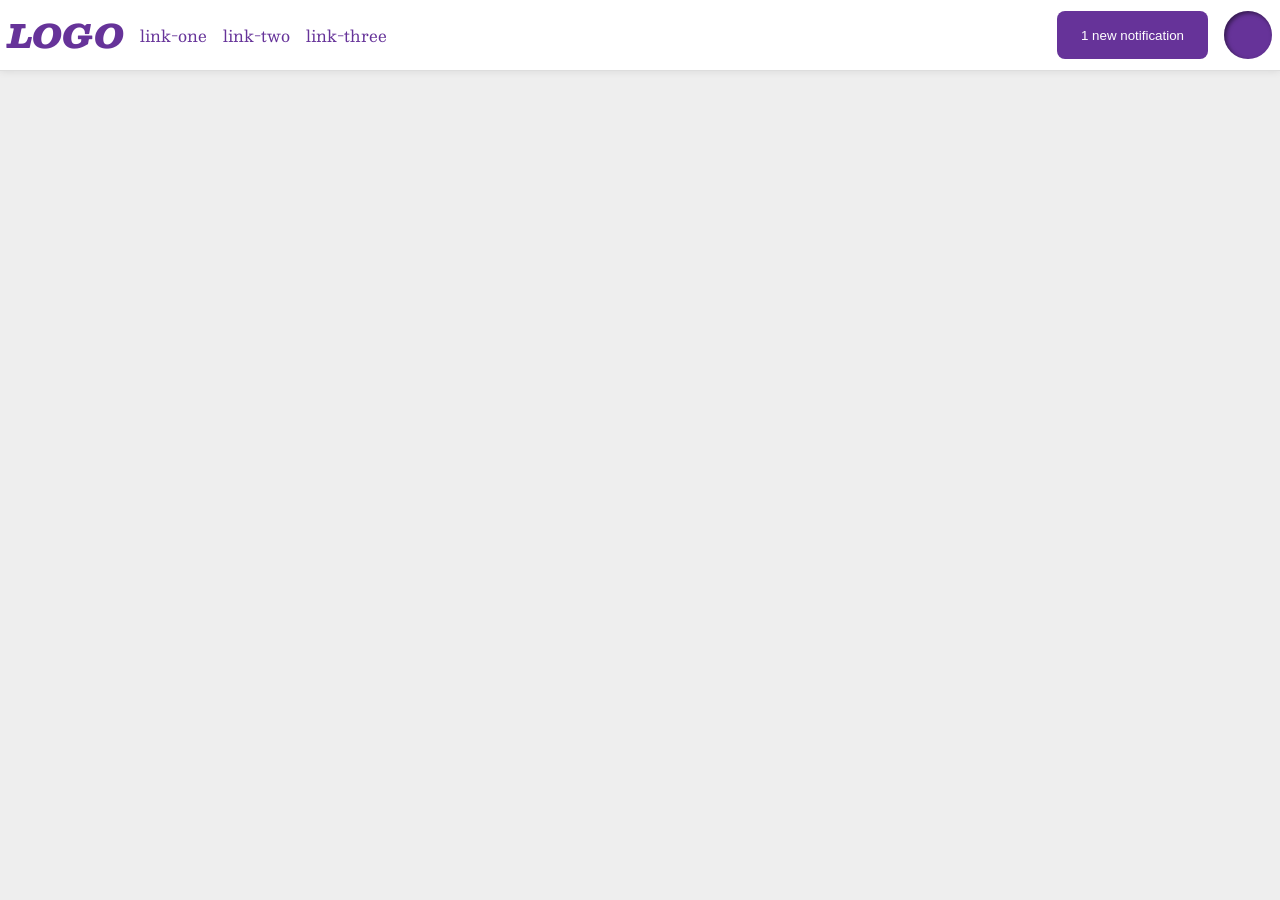
<file: foundations/flex/03-flex-header-2/index.html>
<!DOCTYPE html>
<html lang="en">
  <head>
    <meta charset="UTF-8">
    <meta http-equiv="X-UA-Compatible" content="IE=edge">
    <meta name="viewport" content="width=device-width, initial-scale=1.0">
    <title>Flex Header 2</title>
    <link rel="stylesheet" href="style.css">
  </head>
  <body>
    <div class="header">
      <div class="left-content">
        <div class="logo">
          LOGO
        </div>
        <ul class="links">
          <li><a href="https://google.com">link-one</a></li>
          <li><a href="https://google.com">link-two</a></li>
          <li><a href="https://google.com">link-three</a></li>
        </ul>
      </div>
      <div class="right-content">
        <button class="notifications">
          1 new notification
        </button>
        <div class="profile-image"></div>
      </div>
    </div>
  </body>
</html>
</file>
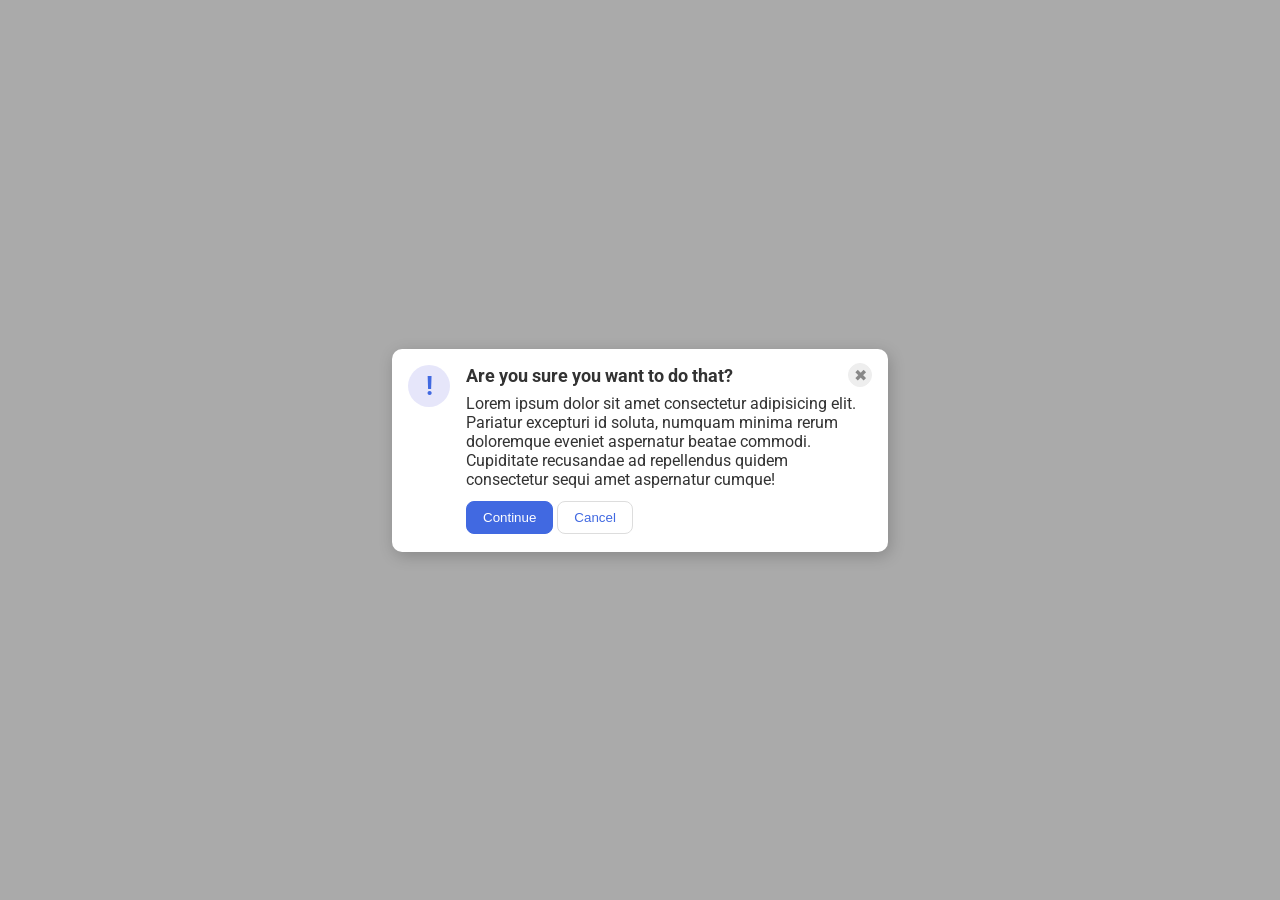
<file: foundations/flex/05-flex-modal/index.html>
<!DOCTYPE html>
<html lang="en">
  <head>
    <meta charset="UTF-8">
    <meta http-equiv="X-UA-Compatible" content="IE=edge">
    <meta name="viewport" content="width=device-width, initial-scale=1.0">
    <link rel="stylesheet" href="style.css">
    <title>Modal</title>
  </head>
  <body>
    <div class="modal">
      <div class="icon">!</div>
      <div class="right">
        <div class="header">
          <div class="title">Are you sure you want to do that?</div>
          <button class="close-button">✖</button>
        </div>
        <div class="text">Lorem ipsum dolor sit amet consectetur adipisicing elit. Pariatur excepturi id soluta, numquam minima rerum doloremque eveniet aspernatur beatae commodi. Cupiditate recusandae ad repellendus quidem consectetur sequi amet aspernatur cumque!</div>
        <div class="options">
          <button class="continue">Continue</button>
          <button class="cancel">Cancel</button>
        </div>
      </div>
    </div>
  </body>
</html>
</file>
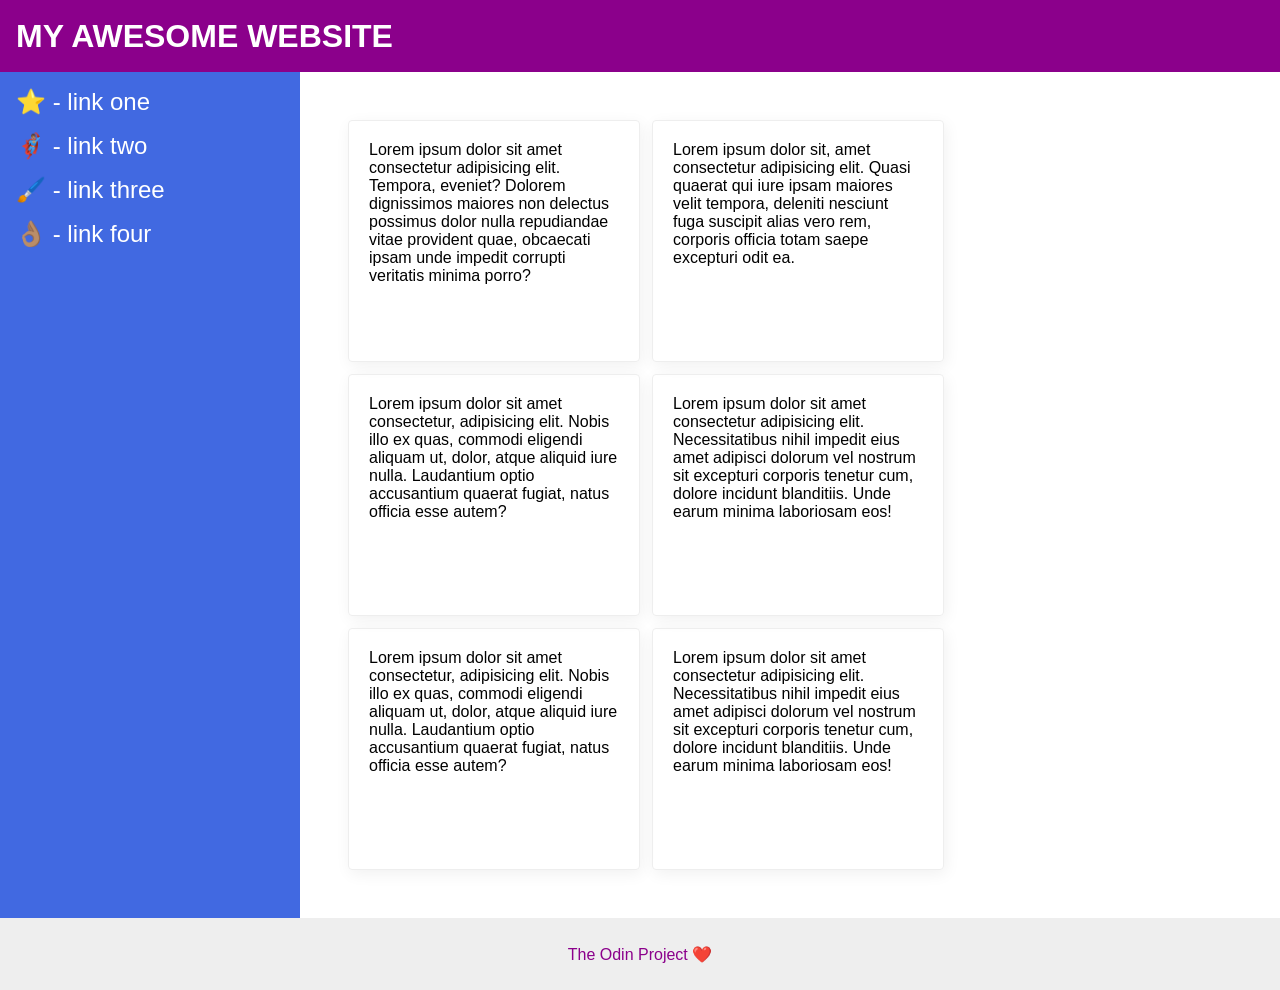
<file: foundations/flex/07-flex-layout-2/index.html>
<!DOCTYPE html>
<html lang="en">
  <head>
    <meta charset="UTF-8">
    <meta http-equiv="X-UA-Compatible" content="IE=edge">
    <meta name="viewport" content="width=device-width, initial-scale=1.0">
    <title>The Holy Grail</title>
    <link rel="stylesheet" href="style.css">
  </head>
  <body>
    <div class="header">
      MY AWESOME WEBSITE
    </div>
    <div class="contents">
      <div class="sidebar">
        <ul>
          <li><a href="#">⭐ - link one</a></li>
          <li><a href="#">🦸🏽‍♂️ - link two</a></li>
          <li><a href="#">🖌️ - link three</a></li>
          <li><a href="#">👌🏽 - link four</a></li>
        </ul>
      </div>
      <div class="cards">
        <div class="card">Lorem ipsum dolor sit amet consectetur adipisicing elit. Tempora, eveniet? Dolorem dignissimos maiores non delectus possimus dolor nulla repudiandae vitae provident quae, obcaecati ipsam unde impedit corrupti veritatis minima porro?</div>
        <div class="card">Lorem ipsum dolor sit, amet consectetur adipisicing elit. Quasi quaerat qui iure ipsam maiores velit tempora, deleniti nesciunt fuga suscipit alias vero rem, corporis officia totam saepe excepturi odit ea.</div>
        <div class="card">Lorem ipsum dolor sit amet consectetur, adipisicing elit. Nobis illo ex quas, commodi eligendi aliquam ut, dolor, atque aliquid iure nulla. Laudantium optio accusantium quaerat fugiat, natus officia esse autem?</div>
        <div class="card">Lorem ipsum dolor sit amet consectetur adipisicing elit. Necessitatibus nihil impedit eius amet adipisci dolorum vel nostrum sit excepturi corporis tenetur cum, dolore incidunt blanditiis. Unde earum minima laboriosam eos!</div>
        <div class="card">Lorem ipsum dolor sit amet consectetur, adipisicing elit. Nobis illo ex quas, commodi eligendi aliquam ut, dolor, atque aliquid iure nulla. Laudantium optio accusantium quaerat fugiat, natus officia esse autem?</div>
        <div class="card">Lorem ipsum dolor sit amet consectetur adipisicing elit. Necessitatibus nihil impedit eius amet adipisci dolorum vel nostrum sit excepturi corporis tenetur cum, dolore incidunt blanditiis. Unde earum minima laboriosam eos!</div>
      </div>
    </div>
    <div class="footer">
      The Odin Project ❤️
    </div>
  </body>
</html>
</file>
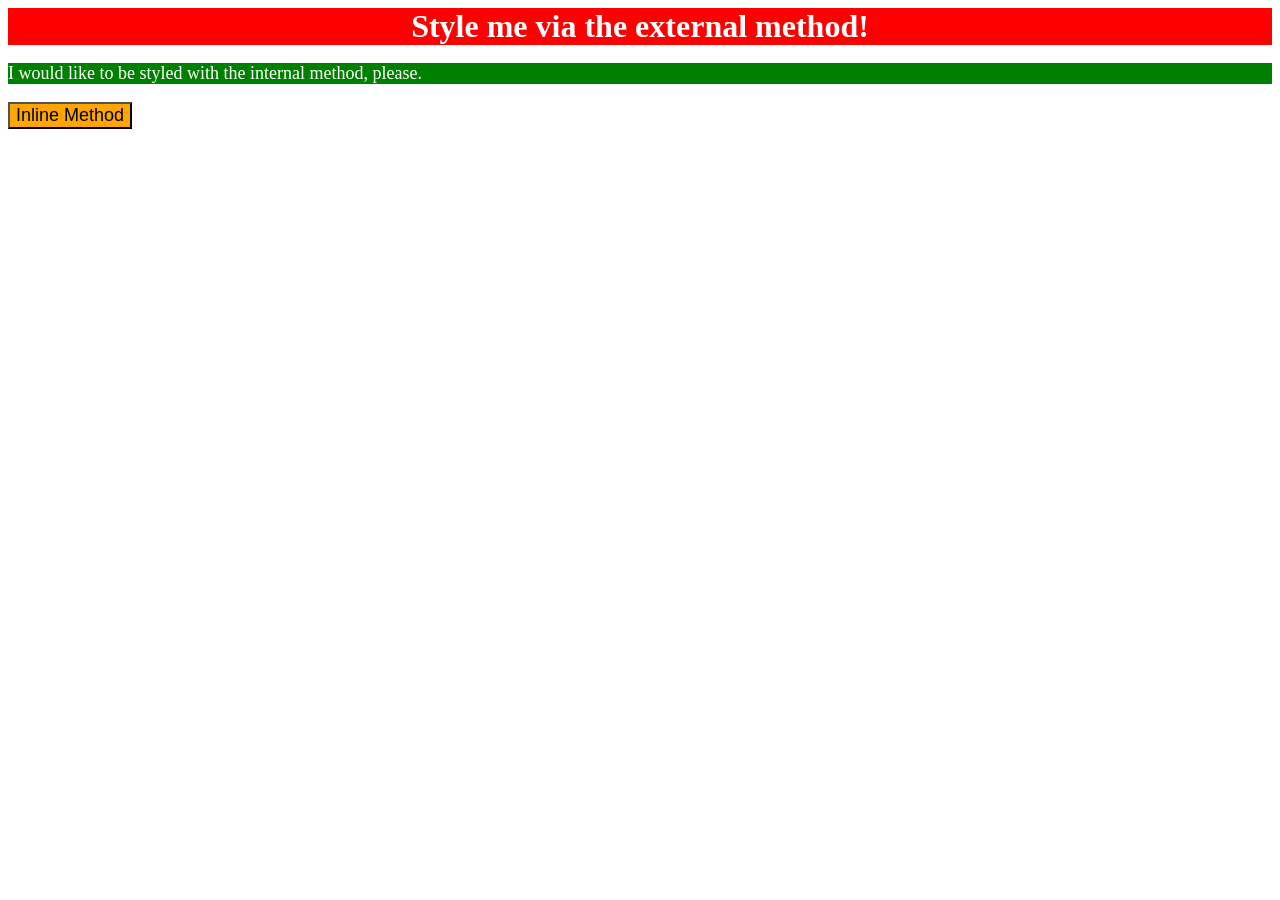
<file: foundations/intro-to-css/01-css-methods/index.html>
<!DOCTYPE html>
<html lang="en">
  <head>
    <meta charset="UTF-8">
    <meta http-equiv="X-UA-Compatible" content="IE=edge">
    <meta name="viewport" content="width=device-width, initial-scale=1.0">
    <title>Methods for Adding CSS</title>
    <link rel="stylesheet" href="styles.css">
    <style>
      p {
        background-color: green;
        color: white;
        font-size: 18px;
      }
    </style>
  </head>
  <body>
    <div>Style me via the external method!</div>
    <p>I would like to be styled with the internal method, please.</p>
    <button style="background-color: orange; font-size: 18px;">Inline Method</button>
  </body>
</html>
</file>
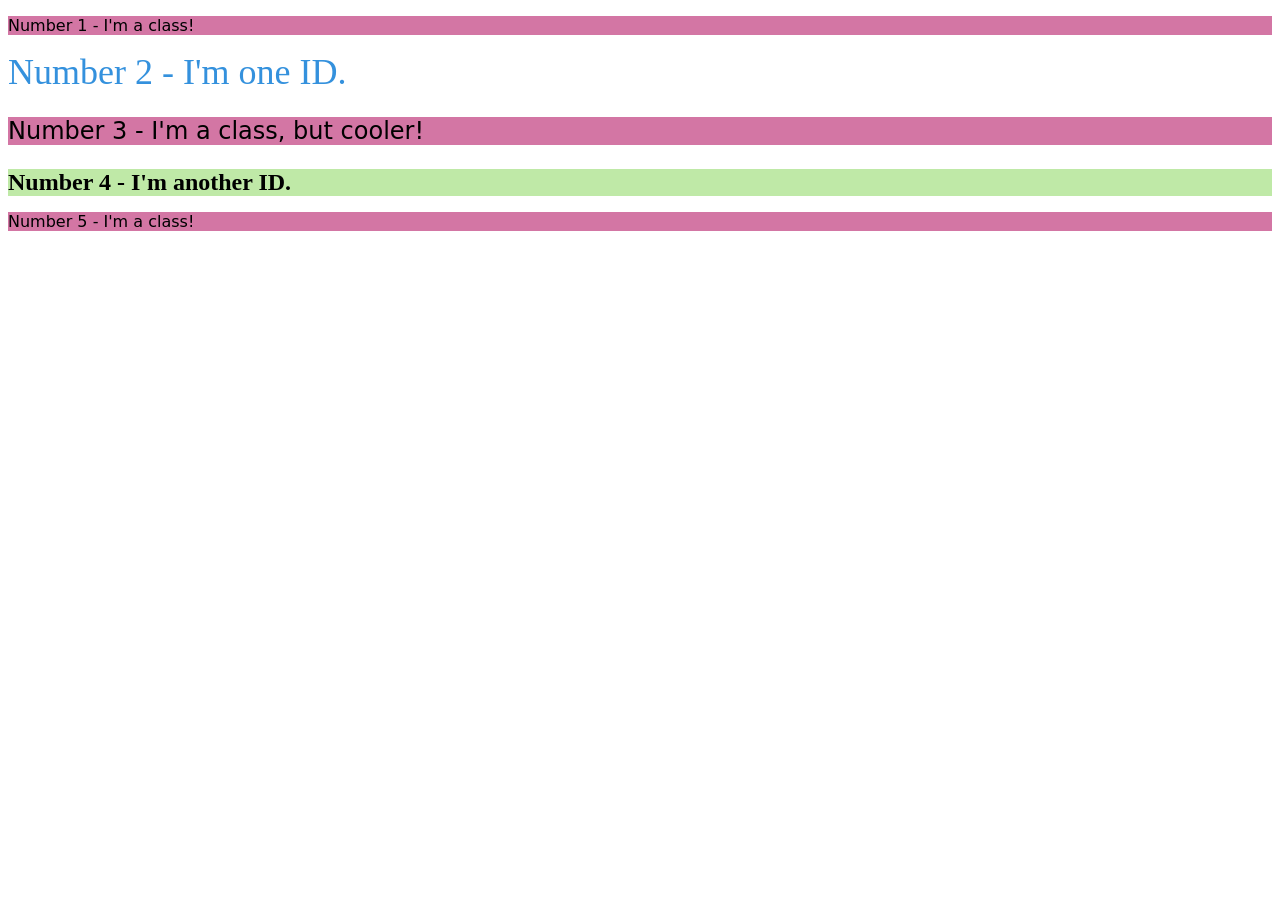
<file: foundations/intro-to-css/02-class-id-selectors/index.html>
<!DOCTYPE html>
<html lang="en">
  <head>
    <meta charset="UTF-8">
    <meta http-equiv="X-UA-Compatible" content="IE=edge">
    <meta name="viewport" content="width=device-width, initial-scale=1.0">
    <title>Class and ID Selectors</title>
    <link rel="stylesheet" href="style.css">
  </head>
  <body>
    <p>Number 1 - I'm a class!</p>
    <div id="num-two">Number 2 - I'm one ID.</div>
    <p class="num-three">Number 3 - I'm a class, but cooler!</p>
    <div id="num-four">Number 4 - I'm another ID.</div>
    <p class="num-five">Number 5 - I'm a class!</p>
  </body>
</html>
</file>
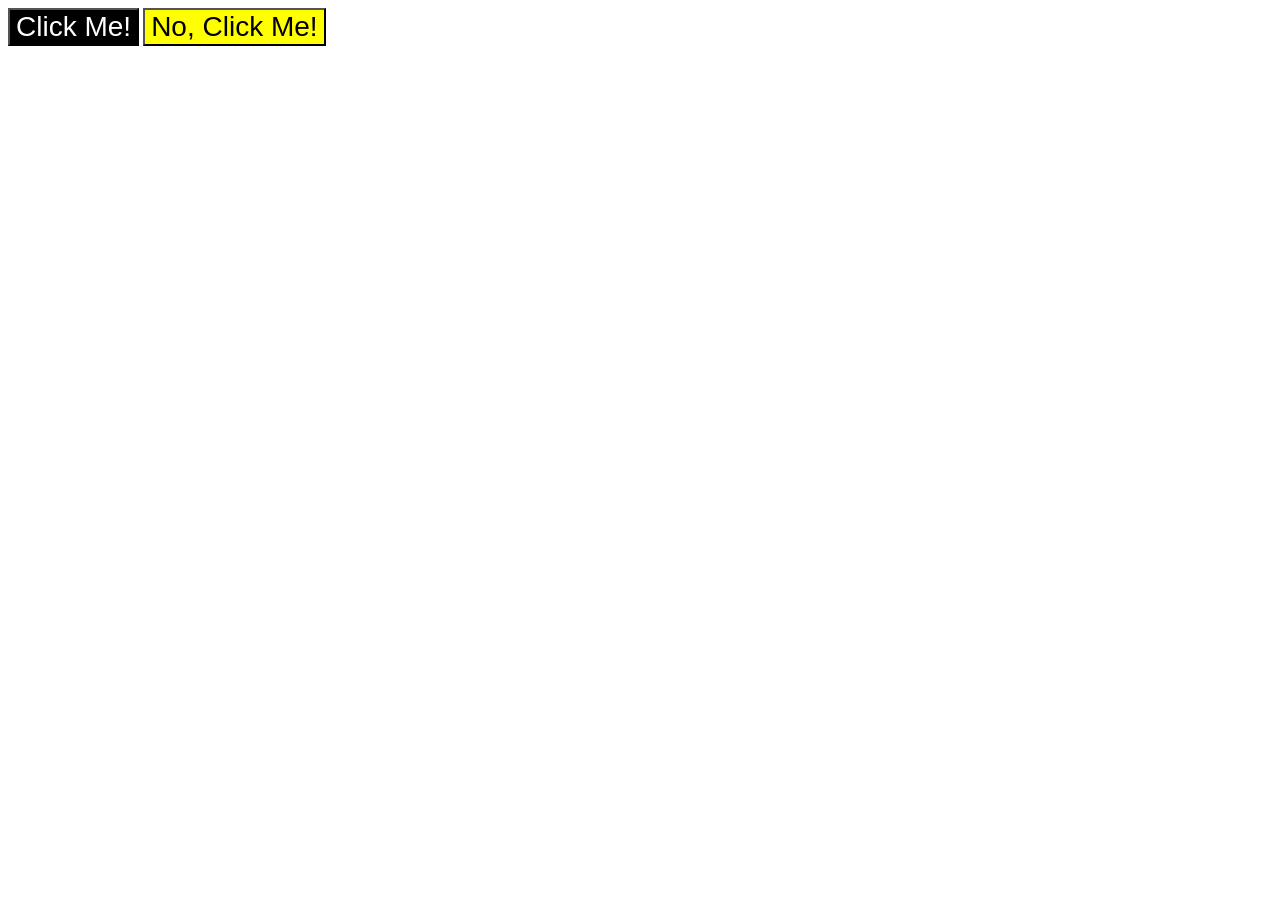
<file: foundations/intro-to-css/03-grouping-selectors/index.html>
<!DOCTYPE html>
<html lang="en">
  <head>
    <meta charset="UTF-8">
    <meta http-equiv="X-UA-Compatible" content="IE=edge">
    <meta name="viewport" content="width=device-width, initial-scale=1.0">
    <title>Grouping Selectors</title>
    <link rel="stylesheet" href="style.css">
  </head>
  <body>
    <button class="first common">Click Me!</button>
    <button class="second common">No, Click Me!</button>
  </body>
</html>
</file>
<file: foundations/flex/03-flex-header-2/style.css>
/* this is some magical font-importing.  
you'll learn about it later. */
@import url('https://fonts.googleapis.com/css2?family=Besley:ital,wght@0,400;1,900&display=swap');

body {
  margin: 0;
  background: #eee;
  font-family: Besley, serif;

}

.header {
  background: white;
  border-bottom: 1px solid #ddd;
  box-shadow: 0 0 8px rgba(0,0,0,.1);
  display: flex;
  align-items: center;
  justify-content: space-between;
  padding: 8px;
}

.profile-image {
  background: rebeccapurple;
  box-shadow: inset 2px 2px 4px rgba(0,0,0,.5);
  border-radius: 50%;
  width: 48px;
  height: 48px;
}

.logo {
  color: rebeccapurple;
  font-size: 32px;
  font-weight: 900;
  font-style: italic;
}

button {
  border: none;
  border-radius: 8px;
  background: rebeccapurple;
  color: white;
  padding: 8px 24px;
  display: flex;
  align-items: center;
}

a {
  /* this removes the line under our links */
  text-decoration: none;
  color: rebeccapurple;
  align-items: center;
}

ul {
  list-style-type: none;
  display: flex;
  gap: 16px;
  align-items: center;
  margin: 0;
  padding: 0;
}

.left-content, .right-content {
  display: flex;
  gap: 16px;
}
</file>
<file: foundations/flex/05-flex-modal/style.css>
@import url('https://fonts.googleapis.com/css2?family=Roboto:wght@400;700&display=swap');

html, body {
  height: 100%;
}

body {
  font-family: Roboto, sans-serif;
  margin: 0;
  background: #aaa;
  color: #333;
  /* I'll give you this one for free lol */
  display: flex;
  align-items: center;
  justify-content: center;
}

.modal {
  background: white;
  width: 480px;
  border-radius: 10px;
  box-shadow: 2px 4px 16px rgba(0,0,0,.2);
}

.icon {
  color: royalblue;
  font-size: 26px;
  font-weight: 700;
  background: lavender;
  width: 42px;
  height: 42px;
  border-radius: 50%;
  display: flex;
  align-items: center;
  justify-content: center;
}

.close-button {
  background: #eee;
  border-radius: 50%;
  color: #888;
  font-weight: 400;
  font-size: 16px;
  height: 24px;
  width: 24px;
  display: flex;
  align-items: center;
  justify-content: center;
  border: 1px solid #eee;
  padding: 0;
}

button {
  cursor: pointer;
  padding: 8px 16px;
  border-radius: 8px;
}

button.continue {
  background: royalblue;
  border: 1px solid royalblue;
  color: white;
}

button.cancel {
  background: white;
  border: 1px solid #ddd;
  color: royalblue;
}

/* my editing starts here */

.modal {
  display: flex;
  padding: 8px;
  gap: 8px;
}

.icon {
  margin: 8px;
  flex-shrink: 0;
}

.right {
  padding-right: 8px;
  padding-bottom: 10px;
}

.header {
  display: flex;
  justify-content: space-between;
  align-items: center;
}

.title {
  font-size: 18px;
  font-weight: bold;
  padding: 8px 0px;
}

.text {
  padding-bottom: 12px;
}
</file>
<file: foundations/flex/07-flex-layout-2/style.css>
body {
  font-family: -apple-system, BlinkMacSystemFont, 'Segoe UI', Roboto, Oxygen, Ubuntu, Cantarell, 'Open Sans', 'Helvetica Neue', sans-serif;
  margin: 0;
  min-height: 100vh;
}

.header {
  height: 72px;
  background: darkmagenta;
  color: white;
}

.footer {
  height: 72px;
  background: #eee;
  color: darkmagenta;
}

.sidebar {
  width: 300px;
  background: royalblue;
  box-sizing: border-box;
}

.card {
  border: 1px solid #eee;
  box-shadow: 2px 4px 16px rgba(0,0,0,.06);
  border-radius: 4px;
}

/* My edits start here */

.sidebar {
  flex-shrink: 0;
  padding: 16px;
}

.contents {
  display: flex;
  flex: 1;
}

.header {
  display: flex;
  font-size: 32px;
  font-weight: 900;
  align-items: center;
  padding-left: 16px;
}

.cards {
  display: flex;
  flex-wrap: wrap;
  padding: 48px;
  gap: 12px;
}

.card {
  padding: 20px;
  width: 250px;
  height: 200px;
  
}

body {
  display: flex;
  min-height: 100vh;
  flex-direction: column;
  justify-content: flex-start;
}

.footer {
  margin-top: auto;
  display: flex;
  align-items: center;
  justify-content: center;
}

a {
  text-decoration: none;
  color: white;
  font-size: 24px;
}

ul {
  display: flex;
  flex-direction: column;
  list-style: none;
  margin: 0;
  padding: 0;
  gap: 16px
}
</file>
<file: foundations/intro-to-css/01-css-methods/styles.css>
div {
    color: white;
    background-color: red;
    font-size: 32px;
    font-weight: bold;
    text-align: center;
}
</file>
<file: foundations/intro-to-css/02-class-id-selectors/style.css>
p {
    background-color: rgb(211, 118, 164);
    font-family: Verdana, "DejaVu Sans", sans-serif;
}

#num-two {
    font-size: 36px;
    color: rgb(52, 145, 221)
}

.num-three {
    font-size: 24px;
}

#num-four {
    font-size: 24px;
    background-color: rgb(191, 233, 167);
    font-weight: bold;
}
</file>
<file: foundations/intro-to-css/03-grouping-selectors/style.css>
.first {
    color: white;
    background-color: black;
}

.second {
    background-color: yellow;
}

.common {
    font-size: 28px;
    font-family: Helvetica, "Times New Roman", sans-serif;
}
</file>
